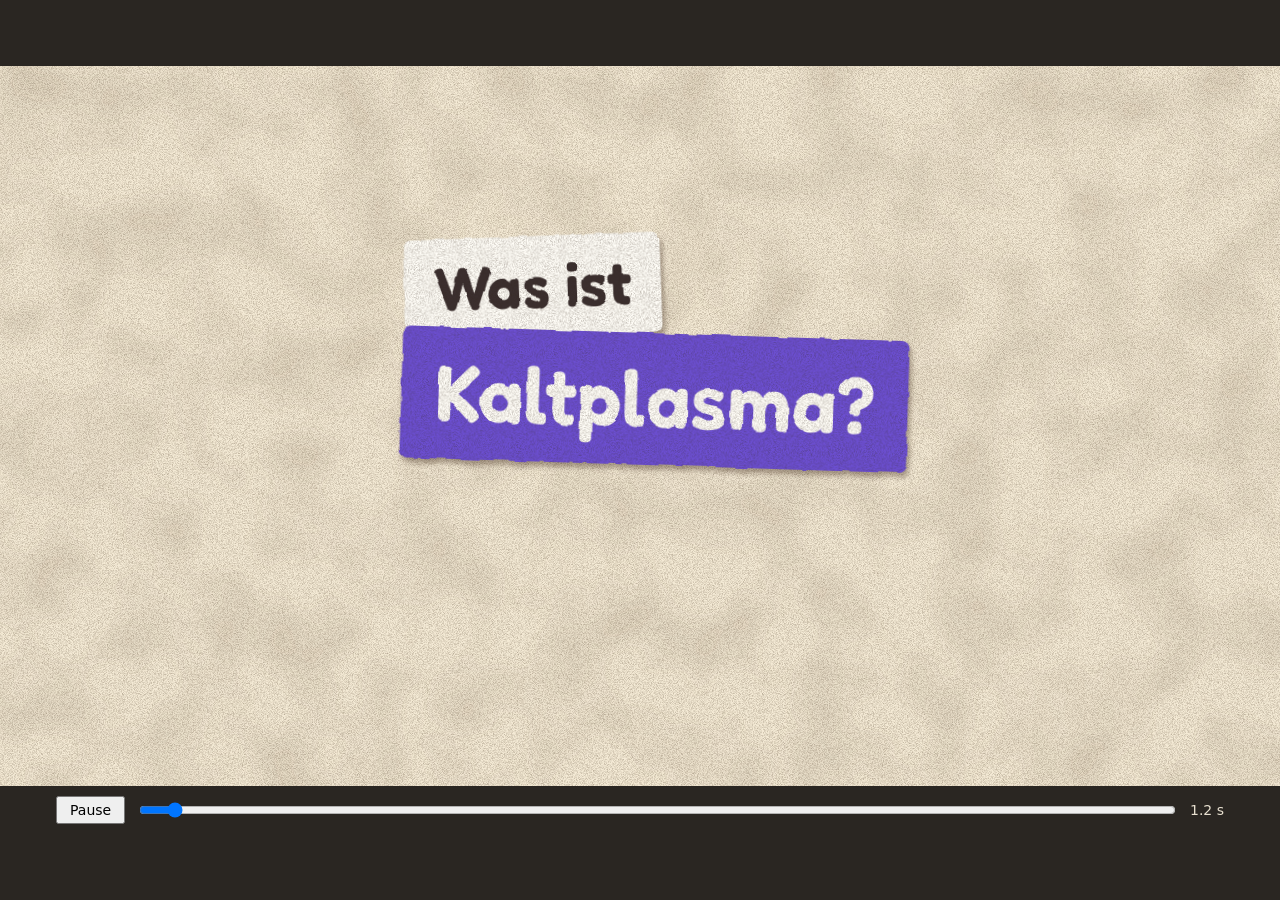
<file: animationen/aggregatzustaende/index.html>
<!doctype html>
<html lang="de">
<head>
<meta charset="utf-8">
<meta name="viewport" content="width=device-width, initial-scale=1">
<title>Aggregatzustände Plasma</title>
<style>
@font-face{font-family:Fredoka;src:url(fonts/fredoka-latin.woff2) format('woff2');font-weight:300 700;}
html,body{margin:0;background:#2a2622;min-height:100%}
body{display:flex;align-items:center;justify-content:center;flex-direction:column;min-height:100vh}
#stage{width:min(100vw,calc((100vh - 56px)*16/9));height:auto;aspect-ratio:16/9;display:block;background:#efe4cc}
body.render #stage{width:1920px;height:1080px}
body.render #ui{display:none}
#ui{color:#e8e0d0;font:14px system-ui,sans-serif;display:flex;gap:12px;align-items:center;padding:10px 16px;box-sizing:border-box;width:100%;max-width:1200px}
#ui input{flex:1}
#ui button{font:inherit;padding:4px 12px}
text{font-family:Fredoka,'DejaVu Sans',sans-serif;font-weight:600}
</style>
</head>
<body>
<svg id="stage" viewBox="0 0 1920 1080" xmlns="http://www.w3.org/2000/svg">
<defs>
  <!-- Papierstruktur für den Hintergrundbogen -->
  <filter id="bgtex" x="0" y="0" width="100%" height="100%" color-interpolation-filters="sRGB">
    <feTurbulence type="fractalNoise" baseFrequency="0.8" numOctaves="3" seed="11" result="g"/>
    <feColorMatrix in="g" type="matrix" values="0 0 0 0 0.25  0 0 0 0 0.18  0 0 0 0 0.1  0.6 0 0 0 -0.22" result="ga"/>
    <feComposite in="ga" in2="SourceGraphic" operator="in" result="gm"/>
    <feTurbulence type="fractalNoise" baseFrequency="0.01" numOctaves="2" seed="5" result="big"/>
    <feColorMatrix in="big" type="matrix" values="0 0 0 0 0.3  0 0 0 0 0.2  0 0 0 0 0.1  0.22 0 0 0 -0.08" result="bga"/>
    <feComposite in="bga" in2="SourceGraphic" operator="in" result="bgm"/>
    <feMerge><feMergeNode in="SourceGraphic"/><feMergeNode in="bgm"/><feMergeNode in="gm"/></feMerge>
  </filter>
  <!-- Ausgeschnittenes Papier: unruhige Kante, Körnung, Schlagschatten -->
  <filter id="paper" x="-30%" y="-30%" width="160%" height="160%" color-interpolation-filters="sRGB">
    <feTurbulence type="fractalNoise" baseFrequency="0.035" numOctaves="2" seed="2" result="n"/>
    <feDisplacementMap in="SourceGraphic" in2="n" scale="5" xChannelSelector="R" yChannelSelector="G" result="d"/>
    <feTurbulence type="fractalNoise" baseFrequency="0.9" numOctaves="2" seed="8" result="g"/>
    <feColorMatrix in="g" type="matrix" values="0 0 0 0 0.2  0 0 0 0 0.15  0 0 0 0 0.1  0.7 0 0 0 -0.27" result="ga"/>
    <feComposite in="ga" in2="d" operator="in" result="gm"/>
    <feMerge result="m"><feMergeNode in="d"/><feMergeNode in="gm"/></feMerge>
    <feDropShadow in="m" dx="4" dy="7" stdDeviation="4" flood-color="#3a2614" flood-opacity="0.38"/>
  </filter>
  <!-- Gleicher Look für bildbreite Teile (kleinerer Filterbereich) -->
  <filter id="paperW" x="-3%" y="-12%" width="106%" height="130%" color-interpolation-filters="sRGB">
    <feTurbulence type="fractalNoise" baseFrequency="0.03" numOctaves="2" seed="4" result="n"/>
    <feDisplacementMap in="SourceGraphic" in2="n" scale="7" xChannelSelector="R" yChannelSelector="G" result="d"/>
    <feTurbulence type="fractalNoise" baseFrequency="0.9" numOctaves="2" seed="9" result="g"/>
    <feColorMatrix in="g" type="matrix" values="0 0 0 0 0.2  0 0 0 0 0.15  0 0 0 0 0.1  0.7 0 0 0 -0.27" result="ga"/>
    <feComposite in="ga" in2="d" operator="in" result="gm"/>
    <feMerge result="m"><feMergeNode in="d"/><feMergeNode in="gm"/></feMerge>
    <feDropShadow in="m" dx="0" dy="-6" stdDeviation="5" flood-color="#3a2614" flood-opacity="0.3"/>
  </filter>
</defs>
<g id="root"></g>
</svg>
<div id="ui">
  <button id="play">Pause</button>
  <input id="scrub" type="range" min="0" step="0.01" value="0">
  <span id="tc">0.0 s</span>
</div>

<script>
// =====================================================================
//  ZEITPLAN – hier an die Sprachaufnahme anpassen (Sekunden)
// =====================================================================
const SCENES = {
  titel:      [0, 4],    // "Was ist jetzt Kaltplasma?"
  zustaende:  [4, 22],   // "Du kennst fest, flüssig und gasförmig. Plasma ist der vierte ... Ein Blitz ist zum Beispiel Plasma."
  kalt:       [22, 34],  // "Beim Kaltplasma sind nur die Elektronen energiegeladen, das Gas selbst bleibt kühl ..."
  pointe:     [34, 42],  // "Ich sag mal so: ein kleiner, elektrisch angeregter Gasstrahl, der nichts verbrennt."
};
const DURATION = 42;
const STOP_FPS = 12;   // Stop-Motion-Takt (Bilder pro Sekunde)

// ---------------------------------------------------------------------
const NS = 'http://www.w3.org/2000/svg';
const root = document.getElementById('root');
const C = {
  ink:'#3B2F2F', white:'#FFFDF7', cream:'#F4EAD5',
  plasma1:'#6C4FD1', plasma2:'#9B84EE', plasma3:'#D6CCFA',
  device:'#5B7A99', device2:'#3F5A75', yellow:'#F2C14E',
  teal:'#2F7F7B', red:'#D5524A', skin1:'#F3C9AE', skin2:'#E9AE90', skin3:'#F1D68E',
};

const clamp = (v,a=0,b=1)=>Math.max(a,Math.min(b,v));
const prog  = (t,a,b)=>clamp((t-a)/(b-a));
const lerp  = (a,b,p)=>a+(b-a)*p;
const easeOut   = p=>1-Math.pow(1-p,3);
const easeIn    = p=>p*p*p;
const easeInOut = p=>p<.5?4*p*p*p:1-Math.pow(-2*p+2,3)/2;
const backOut   = p=>{const c1=1.70158,c3=c1+1;return 1+c3*Math.pow(p-1,3)+c1*Math.pow(p-1,2);};
function hash(n){n=Math.sin(n*127.1+311.7)*43758.5453;return n-Math.floor(n);}

function el(tag,attrs={},parent){
  const e=document.createElementNS(NS,tag);
  for(const k in attrs) e.setAttribute(k,attrs[k]);
  if(parent) parent.appendChild(e);
  return e;
}
let JID=1, JT=0;
// Ein "Papierstück": bekommt Papierfilter und eigenes Stop-Motion-Zittern
function piece(parent,filter='paper'){
  const g=el('g',filter?{filter:`url(#${filter})`}:{},parent);
  g.dataset.jid=JID++;
  return g;
}
// Positionieren mit leichtem Zittern wie bei gelegtem Papier
function place(e,x,y,r=0,sx=1,sy=sx){
  const id=+e.dataset.jid||0, f=JT;
  const jx=(hash(id*13.1+f)-.5)*2.2, jy=(hash(id*7.3+f*3.7)-.5)*2.2, jr=(hash(id*3.9+f*11.3)-.5)*1.1;
  e.setAttribute('transform',`translate(${(x+jx).toFixed(2)},${(y+jy).toFixed(2)}) rotate(${(r+jr).toFixed(2)}) scale(${sx.toFixed(4)},${sy.toFixed(4)})`);
}
function show(e,v){e.setAttribute('display',v?'inline':'none');}
function pop(e,x,y,lt,t0,rot=0,dur=0.45){
  const p=prog(lt,t0,t0+dur); show(e,p>0);
  if(p>0) place(e,x,y,rot,Math.max(0.001,backOut(p)));
}
function slideIn(e,x,y,lt,t0,fromX,rot=0,dur=0.6){
  const p=prog(lt,t0,t0+dur); show(e,p>0);
  if(p>0) place(e,lerp(fromX,x,backOut(p)),y,rot);
}

// ---------- Bausteine ----------
function tag(parent,text,{size=40,fill=C.white,color=C.ink,pad=26,hole=false,filter='paper'}={}){
  const g=piece(parent,filter);
  const r=el('rect',{fill,rx:12},g);
  const tx=el('text',{'font-size':size,fill:color,'text-anchor':'middle',y:size*0.35},g);
  tx.textContent=text;
  const extra=hole?34:0;
  const w=tx.getComputedTextLength()+pad*2+extra, h=size*1.65;
  r.setAttribute('x',-w/2); r.setAttribute('y',-h/2); r.setAttribute('width',w); r.setAttribute('height',h);
  if(hole){ tx.setAttribute('x',extra/2); el('circle',{cx:-w/2+24,cy:0,r:8,fill:C.ink,opacity:.55},g); }
  g.w=w; g.h=h; return g;
}
function header(parent,num,label,color){
  const badge=piece(parent);
  el('circle',{r:58,fill:color},badge);
  const n=el('text',{y:23,'text-anchor':'middle','font-size':68,fill:C.white},badge); n.textContent=num;
  const ban=tag(parent,label,{size:56,pad:34});
  return {badge,ban};
}
function animHeader(h,lt){
  pop(h.badge,150,140,lt,0.5);
  slideIn(h.ban,240+h.ban.w/2,142,lt,0.8,-900,-1.5);
}
function star(parent,color,r=40){
  const g=piece(parent); let d='';
  for(let i=0;i<10;i++){const a=-Math.PI/2+i*Math.PI/5, rr=i%2?r*0.45:r; d+=(i?'L':'M')+(Math.cos(a)*rr).toFixed(1)+','+(Math.sin(a)*rr).toFixed(1);}
  el('path',{d:d+'Z',fill:color},g); return g;
}

// Kaltplasma-Handstück; Spitze liegt im Ursprung und zeigt nach +x
function makeDevice(parent){
  const g=el('g',{},parent); g.dataset.jid=JID++;
  const jet=[];
  [[C.plasma3,270,30],[C.plasma2,205,21],['#F4F0FF',130,11]].forEach(([col,L,h])=>{
    const j=piece(g);
    el('path',{d:`M0,${-h} Q${L*0.45},${-h*1.25} ${L},0 Q${L*0.45},${h*1.25} 0,${h} Z`,fill:col},j);
    jet.push(j);
  });
  const body=piece(g);
  el('path',{d:'M-560,40 C-640,60 -700,20 -760,70',stroke:'#2E3B47','stroke-width':16,fill:'none','stroke-linecap':'round'},body);
  el('rect',{x:-580,y:-46,width:520,height:92,rx:42,fill:C.device},body);
  el('rect',{x:-430,y:-46,width:90,height:92,fill:C.device2},body);
  el('path',{d:'M-62,-32 L0,-15 L0,15 L-62,32 Z',fill:C.device2},body);
  el('circle',{cx:-250,cy:-12,r:15,fill:C.yellow},body);
  el('rect',{x:-560,y:-34,width:110,height:14,rx:7,fill:'#fff',opacity:.35},body);
  return {g,jet};
}
function updDevice(d,x,y,ang,on,f,len=1){
  place(d.g,x,y,ang);
  d.jet.forEach((j,i)=>{
    if(on<0.03){show(j,false);return;}
    show(j,true);
    const sx=on*len*(0.82+0.32*hash(f*5.1+i*17)), sy=0.85+0.3*hash(f*9.7+i*3);
    j.setAttribute('transform',`scale(${sx.toFixed(3)},${sy.toFixed(3)})`);
  });
}

// Gesichter: 0 froh, 1 besorgt, 2 erschrocken, 3 k.o., 4 nachdenklich
function makeFace(parent,r){
  const f={r};
  f.eyes=[-1,1].map(s=>{
    const g=el('g',{transform:`translate(${s*r*0.36},${-r*0.12})`},parent);
    const w=el('ellipse',{rx:r*0.17,ry:r*0.21,fill:'#fff'},g);
    const p=el('circle',{r:r*0.09,fill:C.ink},g);
    const x=el('path',{d:`M${-r*.12},${-r*.12}L${r*.12},${r*.12}M${r*.12},${-r*.12}L${-r*.12},${r*.12}`,stroke:C.ink,'stroke-width':r*0.08,'stroke-linecap':'round'},g);
    return {w,p,x};
  });
  f.brows=[0,1].map(()=>el('path',{stroke:C.ink,'stroke-width':r*0.065,'stroke-linecap':'round',fill:'none'},parent));
  f.mouth=el('path',{stroke:C.ink,'stroke-width':r*0.075,'stroke-linecap':'round','stroke-linejoin':'round'},parent);
  f.sweat=el('path',{d:`M${r*0.78},${-r*0.62} q${r*0.13},${r*0.26} 0,${r*0.32} q${-r*0.13},${-r*0.06} 0,${-r*0.32}z`,fill:'#9FD3F0'},parent);
  setFace(f,0);
  return f;
}
function setFace(f,mood,look=0){
  const r=f.r, ko=mood===3;
  f.eyes.forEach(e=>{
    show(e.w,!ko); show(e.p,!ko); show(e.x,ko);
    const big=mood===2?1.3:1;
    e.w.setAttribute('rx',r*0.17*big); e.w.setAttribute('ry',r*0.21*big);
    e.p.setAttribute('cx',look*r*0.07); e.p.setAttribute('r',r*(mood===2?0.065:0.09));
  });
  f.brows.forEach((b,i)=>{
    const s=i?1:-1, x=s*r*0.36, y=-r*0.5, inner=x-s*r*0.14, outer=x+s*r*0.14;
    let d='M0,0';
    if(mood===0) d=`M${inner},${y+r*.03}Q${x},${y-r*.07} ${outer},${y+r*.03}`;
    else if(mood===1||mood===2) d=`M${inner},${y-r*.12}L${outer},${y+r*.01}`;
    else if(mood===4) d=i?`M${inner},${y-r*.04}Q${x},${y-r*.2} ${outer},${y-r*.1}`:`M${inner},${y}L${outer},${y}`;
    b.setAttribute('d',d); show(b,!ko);
  });
  let m, fill='none';
  if(mood===0) m=`M${-r*.26},${r*.24}Q0,${r*.52} ${r*.26},${r*.24}`;
  else if(mood===1) m=`M${-r*.24},${r*.4}q${r*.12},${-r*.11} ${r*.24},0 t${r*.24},0`;
  else if(mood===2){ m=`M${-r*.1},${r*.38}a${r*.1},${r*.14} 0 1,0 ${r*.2},0a${r*.1},${r*.14} 0 1,0 ${-r*.2},0`; fill=C.ink; }
  else if(mood===3) m=`M${-r*.24},${r*.38}q${r*.12},${r*.1} ${r*.24},0 t${r*.24},0`;
  else m=`M${-r*.18},${r*.38}L${r*.16},${r*.33}`;
  f.mouth.setAttribute('d',m); f.mouth.setAttribute('fill',fill);
  show(f.sweat,mood===1||mood===2);
}

// ---------- Szenen ----------
const scenes=[];
function makeScene(key,bg,builder){
  const [s,e]=SCENES[key];
  const g=el('g',{},root);
  el('rect',{x:-60,y:-60,width:2040,height:1200,fill:bg,filter:'url(#bgtex)'},g);
  const upd=builder(g);
  scenes.push({key,s,e,g,upd});
}

// Dreieckswelle 0..1 -> Teilchen prallen an den Wänden ab
const tri=u=>1-Math.abs(((u%2)+2)%2-1);
function bounce(t,i,vx,vy,x0,x1,y0,y1){
  return [lerp(x0,x1,tri(t*vx/(x1-x0)+hash(i*3.3))), lerp(y0,y1,tri(t*vy/(y1-y0)+hash(i*7.7)))];
}
// Teilchen mit kleinem Gesicht: sleep, happy, wild
function particle(parent,r,col,mood,sign){
  const p=el('g',{},parent);
  el('circle',{r,fill:col},p);
  el('ellipse',{cx:-r*.35,cy:-r*.4,rx:r*.28,ry:r*.13,fill:'#fff',opacity:.4},p);
  const sw={stroke:C.ink,'stroke-width':Math.max(2,r*.1),fill:'none','stroke-linecap':'round'};
  if(mood==='sleep'){
    [-1,1].forEach(s=>el('path',{d:`M${s*r*.32-r*.13},${-r*.05} q${r*.13},${r*.12} ${r*.26},0`,...sw},p));
    el('path',{d:`M${-r*.12},${r*.32} q${r*.12},${r*.1} ${r*.24},0`,...sw},p);
  } else if(mood==='happy'){
    [-1,1].forEach(s=>el('circle',{cx:s*r*.32,cy:-r*.06,r:r*.11,fill:C.ink},p));
    el('path',{d:`M${-r*.25},${r*.22} q${r*.25},${r*.28} ${r*.5},0`,...sw},p);
  } else if(mood==='wild'){
    [-1,1].forEach(s=>{el('circle',{cx:s*r*.33,cy:-r*.1,r:r*.2,fill:'#fff'},p); el('circle',{cx:s*r*.33+r*.05,cy:-r*.1,r:r*.1,fill:C.ink},p);});
    el('ellipse',{cx:0,cy:r*.38,rx:r*.14,ry:r*.17,fill:C.ink},p);
  }
  if(sign&&mood){const b=el('g',{transform:`translate(${r*.72},${-r*.72})`},p); el('circle',{r:r*.42,fill:'#fff'},b);
    const t=el('text',{y:r*.17,'text-anchor':'middle','font-size':r*.62,fill:C.plasma1},b); t.textContent=sign;}
  else if(sign){const t=el('text',{y:r*.38,'text-anchor':'middle','font-size':r*1.25,fill:C.ink},p); t.textContent=sign;}
  return p;
}
function iceIcon(g){const p=piece(g); el('rect',{x:-40,y:-40,width:80,height:80,rx:14,fill:'#BFE3F5'},p); el('rect',{x:-26,y:-28,width:22,height:10,rx:5,fill:'#fff',opacity:.8},p); return p;}
function dropIcon(g){const p=piece(g); el('path',{d:'M0,-48 C22,-18 36,2 36,20 A36,36 0 0 1 -36,20 C-36,2 -22,-18 0,-48 Z',fill:'#4F9BD6'},p); el('ellipse',{cx:-14,cy:12,rx:8,ry:14,fill:'#fff',opacity:.6},p); return p;}
function cloudIcon(g,col='#DCE8F2',s=1){const p=piece(g); [[-34,8,30],[0,-10,40],[38,6,30],[0,18,30]].forEach(([x,y,r])=>el('circle',{cx:x*s,cy:y*s,r:r*s,fill:col},p)); return p;}
function boltIcon(g,s=1){const p=piece(g); el('path',{d:`M${12*s},${-50*s} L${-24*s},${6*s} L${0},${6*s} L${-12*s},${50*s} L${26*s},${-8*s} L${2*s},${-8*s} Z`,fill:C.yellow,stroke:'#C99A1E','stroke-width':3},p); return p;}

// Glühen für die Plasma-Box
(function(){const defs=document.querySelector('defs');
  const rg=el('radialGradient',{id:'glow'},defs);
  el('stop',{offset:'0%','stop-color':'#C9B8FF','stop-opacity':'0.9'},rg);
  el('stop',{offset:'100%','stop-color':'#C9B8FF','stop-opacity':'0'},rg);})();

// ===== Szene 0: Titel =====
function sceneTitel(g){
  const b1=tag(g,'Was ist',{size:92,pad:44});
  const b2=tag(g,'Kaltplasma?',{size:120,pad:50,fill:C.plasma1,color:C.white});
  const icons=[iceIcon(g),dropIcon(g),cloudIcon(g),boltIcon(g)];
  const arrows=[0,1,2].map(()=>{const p=piece(g); el('path',{d:'M-22,-10 L8,-10 L8,-24 L30,0 L8,24 L8,10 L-22,10 Z',fill:'#C9B79A'},p); return p;});
  return (lt,f)=>{
    slideIn(b1,800,330,lt,0.2,-900,-2);
    slideIn(b2,1010,500,lt,0.55,2700,2);
    icons.forEach((ic,i)=>pop(ic,560+i*270,800+(i%2?-10:10),lt,1.4+i*0.4,(i-1.5)*6));
    arrows.forEach((a,i)=>pop(a,695+i*270,800,lt,1.6+i*0.4,0));
  };
}

// ===== Szene 1: Aggregatzustände + Plasma =====
function sceneZustaende(g){
  const X=[300,740,1180,1620], CY=560, IX=148, IY=168;
  const hd=tag(g,'Aggregatzustände',{size:56,pad:34});
  const cols=['#5FA8D3','#3E86C6','#8BB8DB',C.plasma1];
  const names=['fest','flüssig','gasförmig','Plasma'];
  const glow=el('circle',{r:300,fill:'url(#glow)'},g);
  const boxes=X.map((x,i)=>{
    const box=piece(g);
    el('rect',{x:-180,y:-200,width:360,height:400,rx:24,fill:'#FFFDF7'},box);
    el('rect',{x:-180,y:-200,width:360,height:400,rx:24,fill:'none',stroke:cols[i],'stroke-width':10},box);
    return box;});
  const labels=names.map((n,i)=>tag(g,n,{size:48,fill:cols[i],color:'#fff'}));
  const four=piece(g); el('circle',{r:44,fill:C.yellow},four); const ft=el('text',{y:17,'text-anchor':'middle','font-size':50,fill:C.ink},four); ft.textContent='4.';
  // Teilchen
  const pf=piece(g), pl=piece(g), pg=piece(g), pp=piece(g);
  const fest=[]; for(let r=0;r<4;r++)for(let c=0;c<4;c++) fest.push({e:particle(pf,27,'#8CC4E6','sleep'),x:-99+c*66,y:-40+r*66});
  const water=el('path',{fill:'#CFE6F7'},pl);
  const fl=[]; for(let i=0;i<13;i++) fl.push(particle(pl,26,'#4F9BD6','happy'));
  const gas=[]; for(let i=0;i<8;i++) gas.push(particle(pg,25,'#A9D0EC','wild'));
  const ions=[]; for(let i=0;i<6;i++) ions.push(particle(pp,28,'#9B84EE','wild','+'));
  const elec=[]; for(let i=0;i<9;i++) elec.push(particle(pp,12,C.yellow,null,'−'));
  // Energiepfeil
  const arrow=piece(g);
  el('path',{d:'M0,-34 L1560,-34 L1560,-62 L1660,0 L1560,62 L1560,34 L0,34 Z',fill:'url(#energy)'},arrow);
  const defs=document.querySelector('defs'); const lg=el('linearGradient',{id:'energy'},defs);
  [['0%','#8CC4E6'],['55%','#F2A65A'],['80%','#E0574F'],['100%',C.plasma1]].forEach(([o,c])=>el('stop',{offset:o,'stop-color':c},lg));
  const en=tag(g,'immer mehr Energie',{size:40});
  const tCh=tag(g,'elektrisch geladene Teilchen',{size:38,fill:C.yellow});
  const cloud=cloudIcon(g,'#9AA9B8',1.5), bolt=boltIcon(g,2.1);
  const tBlitz=tag(g,'z. B. Blitz',{size:42});
  const flash=el('rect',{x:-60,y:-60,width:2040,height:1200,fill:'#fff'},g);
  return (lt,f)=>{
    slideIn(hd,120+hd.w/2,140,lt,0.3,-900,-1.5);
    const show4=lt>=5.4;
    boxes.forEach((b,i)=>pop(b,X[i],CY,lt,[0.8,2.0,3.2,5.4][i],(i%2?1:-1)*1.2));
    labels.forEach((l,i)=>pop(l,X[i],300,lt,[1.0,2.2,3.4,5.6][i],(i%2?-2:2)));
    pop(four,X[3]-170,CY-190,lt,6.4,-12);
    // Pfeil wächst mit
    const ap=easeOut(prog(lt,1.0,6.0)); show(arrow,ap>0.01); if(ap>0.01) place(arrow,90,850,0,ap,1);
    pop(en,520,850,lt,2.4,-1);
    // fest: zittern auf der Stelle
    const vf=prog(lt,0.9,1.3); show(pf,vf>0); if(vf>0){place(pf,X[0],CY,-1.2,backOut(vf));
      fest.forEach((o,i)=>o.e.setAttribute('transform',`translate(${(o.x+Math.sin(lt*22+i*1.7)*2.5).toFixed(1)},${(o.y+Math.cos(lt*19+i)*2.5).toFixed(1)})`));}
    // flüssig: lose, gleitet am Boden
    const vl=prog(lt,2.1,2.5); show(pl,vl>0); if(vl>0){place(pl,X[1],CY,1.2,backOut(vl));
      let d='M-170,-10'; for(let x=-170;x<170;x+=34) d+=` q17,${Math.sin(lt*3+x)*8} 34,0`;
      water.setAttribute('d',d+' L170,190 L-170,190 Z');
      fl.forEach((e,i)=>{const bx=-120+(i%5)*60, by=40+Math.floor(i/5)*55;
        e.setAttribute('transform',`translate(${(bx+Math.sin(lt*1.4+i*2.1)*26).toFixed(1)},${(by+Math.cos(lt*1.1+i*1.3)*12).toFixed(1)})`);});}
    // gasförmig: fliegt schnell herum
    const vg=prog(lt,3.3,3.7); show(pg,vg>0); if(vg>0){place(pg,X[2],CY,-1.2,backOut(vg));
      gas.forEach((e,i)=>{const [x,y]=bounce(lt,i,260+hash(i)*120,220+hash(i+9)*140,-IX+6,IX-6,-IY+6,IY-6); e.setAttribute('transform',`translate(${x.toFixed(1)},${y.toFixed(1)})`);});}
    // Plasma: Gas, das sich in Ionen und Elektronen aufteilt
    const vp=prog(lt,5.5,5.9); show(pp,vp>0); show(glow,vp>0);
    if(vp>0){place(pp,X[3],CY,1.2,backOut(vp));
      glow.setAttribute('transform',`translate(${X[3]},${CY})`); glow.setAttribute('opacity',(0.55+0.35*hash(f*3.1)).toFixed(2));
      const split=easeInOut(prog(lt,7.6,8.6));
      ions.forEach((e,i)=>{const [x,y]=bounce(lt,i,300+hash(i)*100,260+hash(i+5)*120,-IX+6,IX-6,-IY+6,IY-6); e.setAttribute('transform',`translate(${x.toFixed(1)},${y.toFixed(1)})`); e.ix=x; e.iy=y;});
      elec.forEach((e,i)=>{const host=ions[i%6]; const [x,y]=bounce(lt,i+20,900+hash(i)*300,800+hash(i+2)*300,-IX+10,IX-10,-IY+10,IY-10);
        const ax=host.ix+22, ay=host.iy-22;
        e.setAttribute('transform',`translate(${lerp(ax,x,split).toFixed(1)},${lerp(ay,y,split).toFixed(1)})`);
        show(e,split>0||i<6);});
    }
    pop(tCh,X[3]-40,975,lt,8.4,-2);
    // Blitz
    pop(cloud,1800,120,lt,11.6,0,0.4);
    pop(tBlitz,1500,120,lt,12.2,-3);
    const bOn=lt>12.3&&lt<14.2&&hash(f*1.7)>0.25; show(bolt,bOn); if(bOn) place(bolt,1782,250,10,1);
    const fl2=lt>12.3&&lt<12.7; show(flash,fl2); if(fl2) flash.setAttribute('opacity',(0.35+0.3*hash(f)).toFixed(2));
  };
}

// ===== Szene 2: Kaltplasma – nur die Elektronen sind heiß =====
function sceneKalt(g){
  const BX=790, BY=600, HW=540, HH=290;
  const hd=tag(g,'Kaltplasma',{size:60,pad:36,fill:C.plasma1,color:'#fff'});
  const box=piece(g);
  el('rect',{x:-HW-20,y:-HH-20,width:2*HW+40,height:2*HH+40,rx:30,fill:'#FFFDF7'},box);
  el('rect',{x:-HW-20,y:-HH-20,width:2*HW+40,height:2*HH+40,rx:30,fill:'none',stroke:C.plasma2,'stroke-width':12},box);
  const parts=piece(g);
  const gas=[]; for(let i=0;i<11;i++) gas.push(particle(parts,38,'#A9D0EC',i%3?'happy':'sleep'));
  const trails=[], elec=[];
  for(let i=0;i<15;i++){ trails.push(el('line',{stroke:'#F6D77A','stroke-width':8,'stroke-linecap':'round',opacity:.7},parts)); }
  for(let i=0;i<15;i++) elec.push(particle(parts,13,C.yellow,null,'−'));
  function thermo(){const p=piece(g);
    el('rect',{x:-30,y:-260,width:60,height:470,rx:30,fill:'#FFFDF7',stroke:'#B9A98F','stroke-width':6},p);
    el('circle',{cy:240,r:56,fill:'#FFFDF7',stroke:'#B9A98F','stroke-width':6},p);
    const lvl=el('rect',{x:-16,width:32,rx:16},p); const bulb=el('circle',{cy:240,r:42},p);
    for(let k=0;k<6;k++) el('line',{x1:30,x2:52,y1:-200+k*70,y2:-200+k*70,stroke:'#B9A98F','stroke-width':5},p);
    return {p,lvl,bulb};}
  const tE=thermo(), tG=thermo();
  const lE=tag(g,'Elektronen',{size:38,fill:C.yellow}), lG=tag(g,'Gas',{size:38,fill:'#A9D0EC'});
  const sE=tag(g,'energiegeladen',{size:36}), sG=tag(g,'ca. körperwarm',{size:36});
  const flame=piece(g); el('path',{d:'M0,-44 C24,-16 30,6 0,34 C-30,6 -24,-16 0,-44Z',fill:'#F08A3C'},flame); el('path',{d:'M0,-18 C10,-4 12,8 0,20 C-12,8 -10,-4 0,-18Z',fill:C.yellow},flame);
  const snow=piece(g); for(let k=0;k<3;k++) el('rect',{x:-5,y:-34,width:10,height:68,rx:5,fill:'#6FB0E8',transform:`rotate(${k*60})`},snow);
  const setT=(t,lv,col)=>{const top=200-lv*440; t.lvl.setAttribute('y',top); t.lvl.setAttribute('height',260-top); t.lvl.setAttribute('fill',col); t.bulb.setAttribute('fill',col);};
  return (lt,f)=>{
    slideIn(hd,120+hd.w/2,140,lt,0.3,-900,-1.5);
    pop(box,BX,BY,lt,0.6,-0.8,0.5);
    const vp=prog(lt,0.8,1.2); show(parts,vp>0);
    if(vp>0){ place(parts,BX,BY,-0.8,backOut(vp));
      gas.forEach((e,i)=>{const [x,y]=bounce(lt,i,40+hash(i)*30,34+hash(i+4)*30,-HW+40,HW-40,-HH+40,HH-40); e.setAttribute('transform',`translate(${x.toFixed(1)},${y.toFixed(1)}) rotate(${(Math.sin(lt+i)*8).toFixed(1)})`);});
      const eo=prog(lt,2.0,2.4);
      elec.forEach((e,i)=>{const sp=[1100+hash(i)*500,950+hash(i+3)*450];
        const [x,y]=bounce(lt,i+40,sp[0],sp[1],-HW+14,HW-14,-HH+14,HH-14);
        const [px,py]=bounce(lt-0.035,i+40,sp[0],sp[1],-HW+14,HW-14,-HH+14,HH-14);
        show(e,eo>0); show(trails[i],eo>0);
        e.setAttribute('transform',`translate(${x.toFixed(1)},${y.toFixed(1)}) scale(${eo.toFixed(2)})`);
        trails[i].setAttribute('x1',px.toFixed(1)); trails[i].setAttribute('y1',py.toFixed(1)); trails[i].setAttribute('x2',x.toFixed(1)); trails[i].setAttribute('y2',y.toFixed(1));});
    }
    pop(tE.p,1520,560,lt,2.6,0,0.4); pop(tG.p,1760,560,lt,2.8,0,0.4);
    setT(tE,lerp(0.08,0.95,easeOut(prog(lt,3.2,5.0))),'#E0574F');
    setT(tG,lerp(0.08,0.38,easeOut(prog(lt,6.8,8.2))),'#6FB0E8');
    pop(lE,1520,940,lt,2.9,-2); pop(lG,1760,940,lt,3.1,2);
    pop(sE,1520,250,lt,4.6,-2); pop(sG,1760,330,lt,8.3,2);
    const fo=lt>4.8; show(flame,fo); if(fo) place(flame,1610,370,0,0.9+0.2*hash(f));
    pop(snow,1840,560,lt,8.6,lt*20,0.4);
  };
}

// ===== Szene 3: Pointe – Gasstrahl, der nichts verbrennt =====
function scenePointe(g){
  const dev=makeDevice(g);
  const foot=piece(g);
  el('path',{d:'M-78,-110 C-120,-50 -112,70 -84,150 C-62,215 60,215 80,150 C104,70 118,-50 86,-112 C62,-160 -50,-160 -78,-110 Z',fill:C.skin1},foot);
  [[-50,-168,34],[6,-186,24],[48,-178,20],[82,-160,17],[106,-134,14]].forEach(([x,y,r])=>el('circle',{cx:x,cy:y,r,fill:C.skin1},foot));
  [[-50,-176,13],[6,-192,9],[48,-184,8]].forEach(([x,y,r])=>el('ellipse',{cx:x,cy:y,rx:r,ry:r*0.75,fill:'#FBE3D3'},foot));
  el('ellipse',{cx:-62,cy:30,rx:14,ry:9,fill:'#F2A7A0',opacity:.7},foot); el('ellipse',{cx:62,cy:30,rx:14,ry:9,fill:'#F2A7A0',opacity:.7},foot);
  const face=makeFace(el('g',{transform:'translate(0,0)'},foot),62);
  const sparks=[0,1,2].map(i=>star(g,i%2?C.yellow:'#fff',i%2?30:22));
  const t1=tag(g,'verbrennt nichts',{size:46,fill:C.yellow});
  const ban=tag(g,'ein kleiner, elektrisch angeregter Gasstrahl',{size:54,pad:40});
  return (lt,f)=>{
    const dp=easeOut(prog(lt,0.2,1.2));
    const on=prog(lt,2.6,3.0);
    updDevice(dev,lerp(-300,820,dp),540,0,on,f,1.8);
    let mood=0;
    if(lt>1.0&&lt<3.4) mood=lt<2.6?1:2;
    else if(lt>=3.4) mood=0;
    setFace(face,mood,mood?-1:0);
    const shake=(mood===1||mood===2)?(hash(f*5)-.5)*6:0;
    const relax=lt>3.4?Math.sin((lt-3.4)*3)*2:0;
    pop(foot,1370+shake,560,lt,0.3,-4+relax,0.5);
    sparks.forEach((s,i)=>{const p=prog(lt,3.6+i*0.25,4.4+i*0.25); show(s,p>0&&p<1);
      if(p>0&&p<1) place(s,1250+i*60,420-i*40-p*60,p*90,backOut(clamp(p*2.5))*(1-p*0.4));});
    pop(t1,1370,850,lt,4.2,-2);
    pop(ban,960,150,lt,5.4,-1);
  };
}

// ---------- Aufbau & Wiedergabe ----------
function renderAt(t){
  const f=Math.floor(t*STOP_FPS+1e-6); t=f/STOP_FPS;
  JT=Math.floor(t*4);
  scenes.forEach((sc,i)=>{
    const last=i===scenes.length-1;
    const vis=t>=sc.s&&(last||t<sc.e+0.8);
    show(sc.g,vis); if(!vis) return;
    const lt=t-sc.s;
    if(i>0){const p=prog(lt,0,0.7); sc.g.setAttribute('transform',`translate(0,${lerp(1200,0,backOut(p)).toFixed(1)}) rotate(${lerp(4,0,p).toFixed(2)} 960 540)`);}
    sc.upd(lt,f);
  });
}

async function init(){
  await document.fonts.load('600 40px Fredoka');
  await document.fonts.ready;
  makeScene('titel','#F4EAD5',sceneTitel);
  makeScene('zustaende','#E6EEF4',sceneZustaende);
  makeScene('kalt','#EEE8F6',sceneKalt);
  makeScene('pointe','#F4EAD5',scenePointe);
  window.renderAt=renderAt; window.DURATION=DURATION; window.STOP_FPS=STOP_FPS;
  const isRender=new URLSearchParams(location.search).has('render');
  if(isRender){document.body.classList.add('render'); renderAt(0); window.READY=true; return;}
  const scrub=document.getElementById('scrub'), tc=document.getElementById('tc'), btn=document.getElementById('play');
  scrub.max=DURATION; let playing=true, t0=performance.now(), cur=0;
  btn.onclick=()=>{playing=!playing; btn.textContent=playing?'Pause':'Play'; t0=performance.now()-cur*1000;};
  scrub.oninput=()=>{cur=+scrub.value; t0=performance.now()-cur*1000; renderAt(cur); tc.textContent=cur.toFixed(1)+' s';};
  (function loop(){ if(playing){cur=((performance.now()-t0)/1000)%DURATION; scrub.value=cur; tc.textContent=cur.toFixed(1)+' s'; renderAt(cur);} requestAnimationFrame(loop); })();
  window.READY=true;
}
init();
</script>
</body>
</html>
</file>
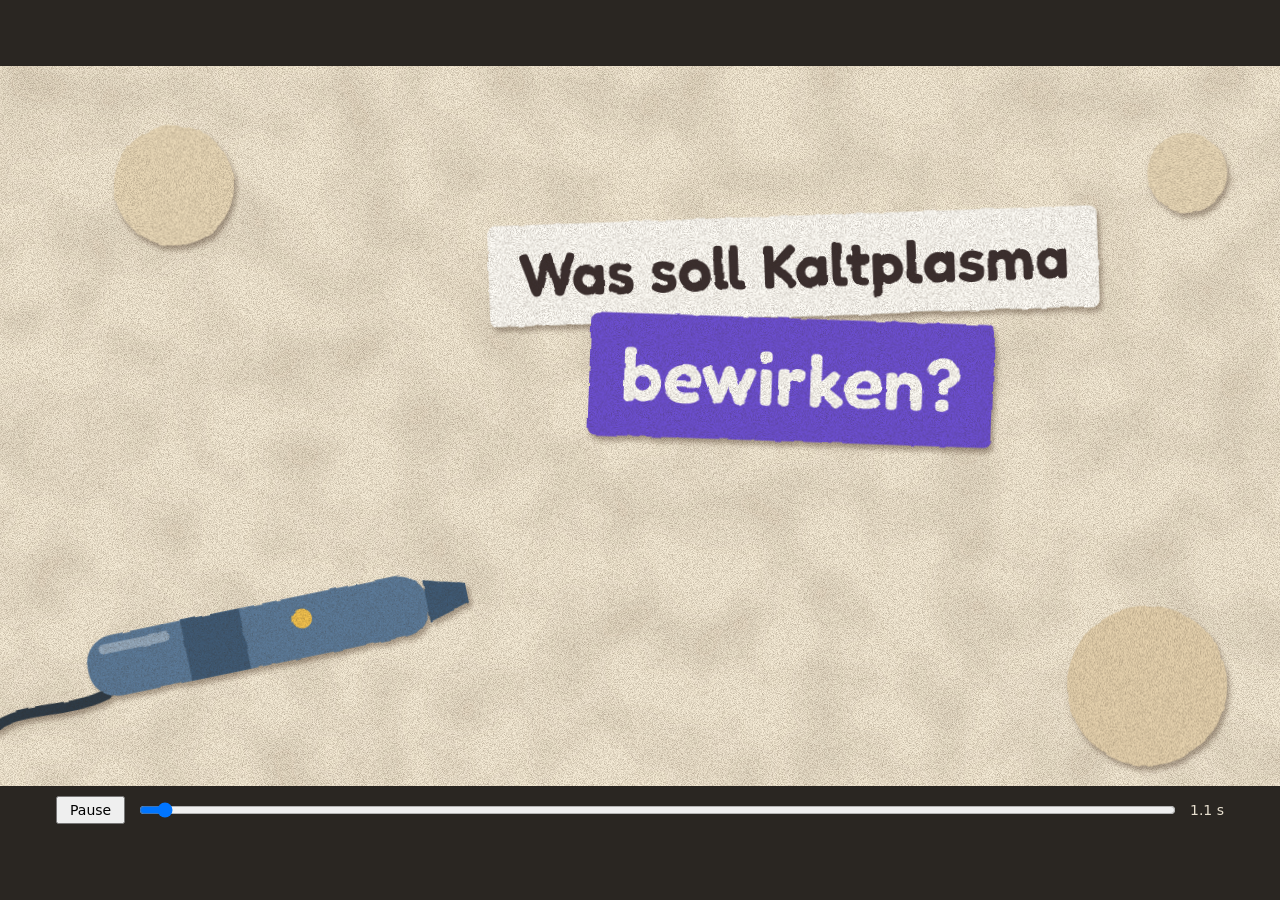
<file: animationen/kaltplasma-wirkung/index.html>
<!doctype html>
<html lang="de">
<head>
<meta charset="utf-8">
<meta name="viewport" content="width=device-width, initial-scale=1">
<title>Kaltplasma Wirkung</title>
<style>
@font-face{font-family:Fredoka;src:url(fonts/fredoka-latin.woff2) format('woff2');font-weight:300 700;}
html,body{margin:0;background:#2a2622;min-height:100%}
body{display:flex;align-items:center;justify-content:center;flex-direction:column;min-height:100vh}
#stage{width:min(100vw,calc((100vh - 56px)*16/9));height:auto;aspect-ratio:16/9;display:block;background:#efe4cc}
body.render #stage{width:1920px;height:1080px}
body.render #ui{display:none}
#ui{color:#e8e0d0;font:14px system-ui,sans-serif;display:flex;gap:12px;align-items:center;padding:10px 16px;box-sizing:border-box;width:100%;max-width:1200px}
#ui input{flex:1}
#ui button{font:inherit;padding:4px 12px}
text{font-family:Fredoka,'DejaVu Sans',sans-serif;font-weight:600}
</style>
</head>
<body>
<svg id="stage" viewBox="0 0 1920 1080" xmlns="http://www.w3.org/2000/svg">
<defs>
  <!-- Papierstruktur für den Hintergrundbogen -->
  <filter id="bgtex" x="0" y="0" width="100%" height="100%" color-interpolation-filters="sRGB">
    <feTurbulence type="fractalNoise" baseFrequency="0.8" numOctaves="3" seed="11" result="g"/>
    <feColorMatrix in="g" type="matrix" values="0 0 0 0 0.25  0 0 0 0 0.18  0 0 0 0 0.1  0.6 0 0 0 -0.22" result="ga"/>
    <feComposite in="ga" in2="SourceGraphic" operator="in" result="gm"/>
    <feTurbulence type="fractalNoise" baseFrequency="0.01" numOctaves="2" seed="5" result="big"/>
    <feColorMatrix in="big" type="matrix" values="0 0 0 0 0.3  0 0 0 0 0.2  0 0 0 0 0.1  0.22 0 0 0 -0.08" result="bga"/>
    <feComposite in="bga" in2="SourceGraphic" operator="in" result="bgm"/>
    <feMerge><feMergeNode in="SourceGraphic"/><feMergeNode in="bgm"/><feMergeNode in="gm"/></feMerge>
  </filter>
  <!-- Ausgeschnittenes Papier: unruhige Kante, Körnung, Schlagschatten -->
  <filter id="paper" x="-30%" y="-30%" width="160%" height="160%" color-interpolation-filters="sRGB">
    <feTurbulence type="fractalNoise" baseFrequency="0.035" numOctaves="2" seed="2" result="n"/>
    <feDisplacementMap in="SourceGraphic" in2="n" scale="5" xChannelSelector="R" yChannelSelector="G" result="d"/>
    <feTurbulence type="fractalNoise" baseFrequency="0.9" numOctaves="2" seed="8" result="g"/>
    <feColorMatrix in="g" type="matrix" values="0 0 0 0 0.2  0 0 0 0 0.15  0 0 0 0 0.1  0.7 0 0 0 -0.27" result="ga"/>
    <feComposite in="ga" in2="d" operator="in" result="gm"/>
    <feMerge result="m"><feMergeNode in="d"/><feMergeNode in="gm"/></feMerge>
    <feDropShadow in="m" dx="4" dy="7" stdDeviation="4" flood-color="#3a2614" flood-opacity="0.38"/>
  </filter>
  <!-- Gleicher Look für bildbreite Teile (kleinerer Filterbereich) -->
  <filter id="paperW" x="-3%" y="-12%" width="106%" height="130%" color-interpolation-filters="sRGB">
    <feTurbulence type="fractalNoise" baseFrequency="0.03" numOctaves="2" seed="4" result="n"/>
    <feDisplacementMap in="SourceGraphic" in2="n" scale="7" xChannelSelector="R" yChannelSelector="G" result="d"/>
    <feTurbulence type="fractalNoise" baseFrequency="0.9" numOctaves="2" seed="9" result="g"/>
    <feColorMatrix in="g" type="matrix" values="0 0 0 0 0.2  0 0 0 0 0.15  0 0 0 0 0.1  0.7 0 0 0 -0.27" result="ga"/>
    <feComposite in="ga" in2="d" operator="in" result="gm"/>
    <feMerge result="m"><feMergeNode in="d"/><feMergeNode in="gm"/></feMerge>
    <feDropShadow in="m" dx="0" dy="-6" stdDeviation="5" flood-color="#3a2614" flood-opacity="0.3"/>
  </filter>
</defs>
<g id="root"></g>
</svg>
<div id="ui">
  <button id="play">Pause</button>
  <input id="scrub" type="range" min="0" step="0.01" value="0">
  <span id="tc">0.0 s</span>
</div>

<script>
// =====================================================================
//  ZEITPLAN – hier an die Sprachaufnahme anpassen (Sekunden)
// =====================================================================
const SCENES = {
  titel:        [0, 6],    // "Dem Kaltplasma werden drei Wirkungen zugeschrieben."
  keime:        [6, 20],   // "Erstens: Es wirkt gegen Keime ..."
  durchblutung: [20, 34],  // "Zweitens: Es soll die Durchblutung anregen ..."
  wunde:        [34, 48],  // "Drittens: Es soll die Zellen dazu anregen ..."
  pointe:       [48, 60],  // "Aber jetzt kommt das Wichtige ... Hinweis, noch kein Beweis."
};
const DURATION = 60;
const STOP_FPS = 12;   // Stop-Motion-Takt (Bilder pro Sekunde)

// ---------------------------------------------------------------------
const NS = 'http://www.w3.org/2000/svg';
const root = document.getElementById('root');
const C = {
  ink:'#3B2F2F', white:'#FFFDF7', cream:'#F4EAD5',
  plasma1:'#6C4FD1', plasma2:'#9B84EE', plasma3:'#D6CCFA',
  device:'#5B7A99', device2:'#3F5A75', yellow:'#F2C14E',
  teal:'#2F7F7B', red:'#D5524A', skin1:'#F3C9AE', skin2:'#E9AE90', skin3:'#F1D68E',
};

const clamp = (v,a=0,b=1)=>Math.max(a,Math.min(b,v));
const prog  = (t,a,b)=>clamp((t-a)/(b-a));
const lerp  = (a,b,p)=>a+(b-a)*p;
const easeOut   = p=>1-Math.pow(1-p,3);
const easeIn    = p=>p*p*p;
const easeInOut = p=>p<.5?4*p*p*p:1-Math.pow(-2*p+2,3)/2;
const backOut   = p=>{const c1=1.70158,c3=c1+1;return 1+c3*Math.pow(p-1,3)+c1*Math.pow(p-1,2);};
function hash(n){n=Math.sin(n*127.1+311.7)*43758.5453;return n-Math.floor(n);}

function el(tag,attrs={},parent){
  const e=document.createElementNS(NS,tag);
  for(const k in attrs) e.setAttribute(k,attrs[k]);
  if(parent) parent.appendChild(e);
  return e;
}
let JID=1, JT=0;
// Ein "Papierstück": bekommt Papierfilter und eigenes Stop-Motion-Zittern
function piece(parent,filter='paper'){
  const g=el('g',filter?{filter:`url(#${filter})`}:{},parent);
  g.dataset.jid=JID++;
  return g;
}
// Positionieren mit leichtem Zittern wie bei gelegtem Papier
function place(e,x,y,r=0,sx=1,sy=sx){
  const id=+e.dataset.jid||0, f=JT;
  const jx=(hash(id*13.1+f)-.5)*2.2, jy=(hash(id*7.3+f*3.7)-.5)*2.2, jr=(hash(id*3.9+f*11.3)-.5)*1.1;
  e.setAttribute('transform',`translate(${(x+jx).toFixed(2)},${(y+jy).toFixed(2)}) rotate(${(r+jr).toFixed(2)}) scale(${sx.toFixed(4)},${sy.toFixed(4)})`);
}
function show(e,v){e.setAttribute('display',v?'inline':'none');}
function pop(e,x,y,lt,t0,rot=0,dur=0.45){
  const p=prog(lt,t0,t0+dur); show(e,p>0);
  if(p>0) place(e,x,y,rot,Math.max(0.001,backOut(p)));
}
function slideIn(e,x,y,lt,t0,fromX,rot=0,dur=0.6){
  const p=prog(lt,t0,t0+dur); show(e,p>0);
  if(p>0) place(e,lerp(fromX,x,backOut(p)),y,rot);
}

// ---------- Bausteine ----------
function tag(parent,text,{size=40,fill=C.white,color=C.ink,pad=26,hole=false,filter='paper'}={}){
  const g=piece(parent,filter);
  const r=el('rect',{fill,rx:12},g);
  const tx=el('text',{'font-size':size,fill:color,'text-anchor':'middle',y:size*0.35},g);
  tx.textContent=text;
  const extra=hole?34:0;
  const w=tx.getComputedTextLength()+pad*2+extra, h=size*1.65;
  r.setAttribute('x',-w/2); r.setAttribute('y',-h/2); r.setAttribute('width',w); r.setAttribute('height',h);
  if(hole){ tx.setAttribute('x',extra/2); el('circle',{cx:-w/2+24,cy:0,r:8,fill:C.ink,opacity:.55},g); }
  g.w=w; g.h=h; return g;
}
function header(parent,num,label,color){
  const badge=piece(parent);
  el('circle',{r:58,fill:color},badge);
  const n=el('text',{y:23,'text-anchor':'middle','font-size':68,fill:C.white},badge); n.textContent=num;
  const ban=tag(parent,label,{size:56,pad:34});
  return {badge,ban};
}
function animHeader(h,lt){
  pop(h.badge,150,140,lt,0.5);
  slideIn(h.ban,240+h.ban.w/2,142,lt,0.8,-900,-1.5);
}
function star(parent,color,r=40){
  const g=piece(parent); let d='';
  for(let i=0;i<10;i++){const a=-Math.PI/2+i*Math.PI/5, rr=i%2?r*0.45:r; d+=(i?'L':'M')+(Math.cos(a)*rr).toFixed(1)+','+(Math.sin(a)*rr).toFixed(1);}
  el('path',{d:d+'Z',fill:color},g); return g;
}

// Kaltplasma-Handstück; Spitze liegt im Ursprung und zeigt nach +x
function makeDevice(parent){
  const g=el('g',{},parent); g.dataset.jid=JID++;
  const jet=[];
  [[C.plasma3,270,30],[C.plasma2,205,21],['#F4F0FF',130,11]].forEach(([col,L,h])=>{
    const j=piece(g);
    el('path',{d:`M0,${-h} Q${L*0.45},${-h*1.25} ${L},0 Q${L*0.45},${h*1.25} 0,${h} Z`,fill:col},j);
    jet.push(j);
  });
  const body=piece(g);
  el('path',{d:'M-560,40 C-640,60 -700,20 -760,70',stroke:'#2E3B47','stroke-width':16,fill:'none','stroke-linecap':'round'},body);
  el('rect',{x:-580,y:-46,width:520,height:92,rx:42,fill:C.device},body);
  el('rect',{x:-430,y:-46,width:90,height:92,fill:C.device2},body);
  el('path',{d:'M-62,-32 L0,-15 L0,15 L-62,32 Z',fill:C.device2},body);
  el('circle',{cx:-250,cy:-12,r:15,fill:C.yellow},body);
  el('rect',{x:-560,y:-34,width:110,height:14,rx:7,fill:'#fff',opacity:.35},body);
  return {g,jet};
}
function updDevice(d,x,y,ang,on,f,len=1){
  place(d.g,x,y,ang);
  d.jet.forEach((j,i)=>{
    if(on<0.03){show(j,false);return;}
    show(j,true);
    const sx=on*len*(0.82+0.32*hash(f*5.1+i*17)), sy=0.85+0.3*hash(f*9.7+i*3);
    j.setAttribute('transform',`scale(${sx.toFixed(3)},${sy.toFixed(3)})`);
  });
}

// Gesichter: 0 froh, 1 besorgt, 2 erschrocken, 3 k.o., 4 nachdenklich
function makeFace(parent,r){
  const f={r};
  f.eyes=[-1,1].map(s=>{
    const g=el('g',{transform:`translate(${s*r*0.36},${-r*0.12})`},parent);
    const w=el('ellipse',{rx:r*0.17,ry:r*0.21,fill:'#fff'},g);
    const p=el('circle',{r:r*0.09,fill:C.ink},g);
    const x=el('path',{d:`M${-r*.12},${-r*.12}L${r*.12},${r*.12}M${r*.12},${-r*.12}L${-r*.12},${r*.12}`,stroke:C.ink,'stroke-width':r*0.08,'stroke-linecap':'round'},g);
    return {w,p,x};
  });
  f.brows=[0,1].map(()=>el('path',{stroke:C.ink,'stroke-width':r*0.065,'stroke-linecap':'round',fill:'none'},parent));
  f.mouth=el('path',{stroke:C.ink,'stroke-width':r*0.075,'stroke-linecap':'round','stroke-linejoin':'round'},parent);
  f.sweat=el('path',{d:`M${r*0.78},${-r*0.62} q${r*0.13},${r*0.26} 0,${r*0.32} q${-r*0.13},${-r*0.06} 0,${-r*0.32}z`,fill:'#9FD3F0'},parent);
  setFace(f,0);
  return f;
}
function setFace(f,mood,look=0){
  const r=f.r, ko=mood===3;
  f.eyes.forEach(e=>{
    show(e.w,!ko); show(e.p,!ko); show(e.x,ko);
    const big=mood===2?1.3:1;
    e.w.setAttribute('rx',r*0.17*big); e.w.setAttribute('ry',r*0.21*big);
    e.p.setAttribute('cx',look*r*0.07); e.p.setAttribute('r',r*(mood===2?0.065:0.09));
  });
  f.brows.forEach((b,i)=>{
    const s=i?1:-1, x=s*r*0.36, y=-r*0.5, inner=x-s*r*0.14, outer=x+s*r*0.14;
    let d='M0,0';
    if(mood===0) d=`M${inner},${y+r*.03}Q${x},${y-r*.07} ${outer},${y+r*.03}`;
    else if(mood===1||mood===2) d=`M${inner},${y-r*.12}L${outer},${y+r*.01}`;
    else if(mood===4) d=i?`M${inner},${y-r*.04}Q${x},${y-r*.2} ${outer},${y-r*.1}`:`M${inner},${y}L${outer},${y}`;
    b.setAttribute('d',d); show(b,!ko);
  });
  let m, fill='none';
  if(mood===0) m=`M${-r*.26},${r*.24}Q0,${r*.52} ${r*.26},${r*.24}`;
  else if(mood===1) m=`M${-r*.24},${r*.4}q${r*.12},${-r*.11} ${r*.24},0 t${r*.24},0`;
  else if(mood===2){ m=`M${-r*.1},${r*.38}a${r*.1},${r*.14} 0 1,0 ${r*.2},0a${r*.1},${r*.14} 0 1,0 ${-r*.2},0`; fill=C.ink; }
  else if(mood===3) m=`M${-r*.24},${r*.38}q${r*.12},${r*.1} ${r*.24},0 t${r*.24},0`;
  else m=`M${-r*.18},${r*.38}L${r*.16},${r*.33}`;
  f.mouth.setAttribute('d',m); f.mouth.setAttribute('fill',fill);
  show(f.sweat,mood===1||mood===2);
}

// ---------- Szenen ----------
const scenes=[];
function makeScene(key,bg,builder){
  const [s,e]=SCENES[key];
  const g=el('g',{},root);
  el('rect',{x:-60,y:-60,width:2040,height:1200,fill:bg,filter:'url(#bgtex)'},g);
  const upd=builder(g);
  scenes.push({key,s,e,g,upd});
}

// ===== Szene 0: Titel =====
function sceneTitel(g){
  const scraps=[[260,180,90,'#EAD9B8'],[1720,930,120,'#E6D2AE'],[1780,160,60,'#EAD9B8']].map(([x,y,r,c])=>{const p=piece(g);el('circle',{r,fill:c},p);place(p,x,y);return p;});
  const dev=makeDevice(g);
  const b1=tag(g,'Was soll Kaltplasma',{size:92,pad:44});
  const b2=tag(g,'bewirken?',{size:112,pad:48,fill:C.plasma1,color:C.white});
  const nums=[['1','#2F9C95'],['2','#C9463F'],['3','#E58F6B']].map(([n,c])=>{
    const p=piece(g); el('circle',{r:56,fill:c},p);
    const t=el('text',{y:23,'text-anchor':'middle','font-size':66,fill:C.white},p); t.textContent=n; return p;});
  const lbl=tag(g,'3 Wirkungen',{size:46});
  const sparks=[0,1,2].map(i=>star(g,i===1?C.plasma2:C.yellow,i===1?26:20));
  return (lt,f)=>{
    const dp=easeOut(prog(lt,0,0.9));
    updDevice(dev,lerp(-300,700,dp),790,-12,prog(lt,1.0,1.4),f);
    slideIn(b1,1190,300,lt,0.3,2600,-2);
    slideIn(b2,1300,470,lt,0.7,2600,2);
    nums.forEach((n,i)=>pop(n,1180+i*150,730,lt,2.4+i*0.35,(i-1)*4));
    pop(lbl,1330,850,lt,3.6,-1);
    sparks.forEach((s,i)=>{const on=lt>1.4; show(s,on); if(on){const k=hash(f*3+i*7); place(s,960+i*60+k*40,700+(k-.5)*120,k*90,0.6+0.6*hash(f+i));}});
  };
}

// ===== Szene 1: Keime =====
function sceneKeime(g){
  const ground=825;
  const skinLow=piece(g,'paperW'); el('rect',{x:-40,y:ground+70,width:2000,height:300,fill:C.skin2},skinLow);
  const skin=piece(g,'paperW');
  let d=`M-40,${ground}`; for(let x=-40;x<=1960;x+=80) d+=` Q${x+40},${ground-12*(((x/80)|0)%2?1:-1)} ${x+80},${ground}`;
  el('path',{d:d+` L1960,${ground+95} L-40,${ground+95} Z`,fill:C.skin1},skin);
  const hd=header(g,'1','Gegen Keime','#2F9C95');
  const labor=tag(g,'im Labor',{size:50,fill:C.yellow,hole:true});

  function germ(kind){
    const p=piece(g); let face, h;
    if(kind==='bac'||kind==='mrsa'){
      const col=kind==='bac'?'#B9CF5A':'#7DB6C8', sh=kind==='bac'?'#8EA43A':'#4F8EA3';
      el('path',{d:'M-98,0 c-30,-24 -42,22 -78,2',stroke:sh,'stroke-width':8,fill:'none','stroke-linecap':'round'},p);
      el('path',{d:'M98,-10 c30,-24 42,22 74,0',stroke:sh,'stroke-width':8,fill:'none','stroke-linecap':'round'},p);
      el('rect',{x:-100,y:-54,width:200,height:108,rx:54,fill:col},p);
      el('ellipse',{cx:-48,cy:-28,rx:30,ry:9,fill:'#fff',opacity:.35},p);
      face=makeFace(el('g',{transform:'translate(8,4)'},p),46); h=108;
      if(kind==='mrsa'){
        const s=el('g',{transform:'translate(84,-56) rotate(12)'},p);
        el('path',{d:'M0,-30 L26,-19 L22,10 Q13,27 0,33 Q-13,27 -22,10 L-26,-19 Z',fill:C.yellow,stroke:'#B88A1E','stroke-width':3},s);
        const t=el('text',{y:12,'text-anchor':'middle','font-size':34,fill:C.ink},s); t.textContent='!';
      }
    } else if(kind==='virus'){
      for(let i=0;i<11;i++){const a=i/11*Math.PI*2;
        el('line',{x1:Math.cos(a)*55,y1:Math.sin(a)*55,x2:Math.cos(a)*84,y2:Math.sin(a)*84,stroke:'#B8473C','stroke-width':8,'stroke-linecap':'round'},p);
        el('circle',{cx:Math.cos(a)*88,cy:Math.sin(a)*88,r:10,fill:'#B8473C'},p);}
      el('circle',{r:64,fill:'#E46A5C'},p);
      face=makeFace(p,50); h=180;
    } else {
      el('circle',{cx:58,cy:-50,r:28,fill:'#E0A73E'},p);
      el('circle',{cx:-56,cy:-40,r:16,fill:'#E0A73E'},p);
      el('circle',{r:64,fill:'#E9B44C'},p);
      [[-30,38],[34,34],[-8,48]].forEach(([x,y])=>el('circle',{cx:x,cy:y,r:5,fill:'#C98F2A'},p));
      face=makeFace(p,50); h=128;
    }
    return {p,face,h};
  }
  const kinds=[['bac','Bakterien'],['fun','Pilze'],['virus','Viren'],['mrsa','multiresistente Keime']];
  const xs=[430,800,1170,1560];
  const germs=kinds.map(([k,l],i)=>{const o=germ(k); o.x=xs[i]; o.label=tag(g,l,{size:36}); o.puff=star(g,C.yellow,46); return o;});

  const parts=piece(g); const P=[];
  for(let i=0;i<40;i++){
    const q=el('g',{},parts); const col=[C.plasma2,C.yellow,'#2F9C95','#fff'][i%4];
    el('circle',{r:10+hash(i)*7,fill:col},q);
    if(i%3===0){const t=el('text',{y:6,'text-anchor':'middle','font-size':17,fill:i%4===3?C.plasma1:'#fff'},q); t.textContent=i%2?'O':'N';}
    P.push(q);
  }
  const dev=makeDevice(g);
  const sweep=lt=>lerp(300,1700,easeInOut(prog(lt,4,10.2)));

  return (lt,f)=>{
    animHeader(hd,lt);
    pop(labor,1690,145,lt,1.6,5);
    // Gerät kommt von oben, fährt über die Keime, verschwindet wieder
    const devX=sweep(lt);
    const tipY=lerp(-120,535,easeOut(prog(lt,2.2,3.4)))-lerp(0,700,easeIn(prog(lt,10.6,11.6)));
    const on=prog(lt,3.5,3.9)*(1-prog(lt,10.2,10.5));
    updDevice(dev,devX,tipY,90,on,f);
    // Teilchen
    P.forEach((q,i)=>{
      const b=3.9+i*(6.3/40), age=lt-b, life=1.0;
      if(age<0||age>life||on<0.5){show(q,false);return;}
      show(q,true);
      const bx=sweep(b)+(hash(i*5)-.5)*60, vx=(hash(i*9)-.5)*300;
      q.setAttribute('transform',`translate(${(bx+vx*age).toFixed(1)},${(560+260*age+120*age*age).toFixed(1)})`);
      q.setAttribute('opacity',(1-prog(age,0.7,1)).toFixed(2));
    });
    germs.forEach((o,i)=>{
      const t0=0.3+i*0.25;
      const kt=4+((o.x-300)/1400)*6.2+0.35;
      let mood=0, sy=1, rot=0, dy=0, dx=0, op=1;
      const look=clamp((devX-o.x)/250,-1,1);
      if(lt<3.2){ dy=-Math.abs(Math.sin(lt*4+i*1.3))*10; }
      else if(lt<kt-1.0){ mood=1; dx=(hash(f*7+i)-.5)*5; }
      else if(lt<kt){ mood=2; dx=(hash(f*7+i)-.5)*9; }
      else { mood=3; const p=easeOut(prog(lt,kt,kt+0.5)); sy=lerp(1,0.55,p); rot=lerp(0,i%2?9:-9,p); op=lerp(1,0.8,p); }
      setFace(o.face,mood,mood===3?0:look);
      const base=ground-o.h/2+6;
      const pp=backOut(prog(lt,t0,t0+0.45)); show(o.p,pp>0);
      if(pp>0){ place(o.p,o.x+dx,base+dy+o.h*(1-sy)/2,rot,pp*(2-sy)*0.5+pp*0.5,pp*sy); o.p.setAttribute('opacity',op); }
      pop(o.label,o.x,ground+150,lt,t0+0.4,(i%2?2:-2));
      const pu=prog(lt,kt-0.05,kt+0.5); show(o.puff,pu>0&&pu<1);
      if(pu>0&&pu<1) place(o.puff,o.x+30,base-o.h/2-10,pu*60,backOut(clamp(pu*2))*(1-pu*0.4));
    });
  };
}

// ===== Szene 2: Durchblutung =====
function sceneDurchblutung(g){
  const cy=735;
  const tissue=piece(g,'paperW'); el('rect',{x:-40,y:330,width:2000,height:800,fill:C.skin2},tissue);
  for(let i=0;i<16;i++){const x=hash(i)*1900, y=380+hash(i+40)*620;
    el('path',{d:`M${x},${y} q40,-18 80,0 t80,0`,stroke:'#DD9C7F','stroke-width':6,fill:'none','stroke-linecap':'round'},tissue);}
  const surf=piece(g,'paperW');
  let d='M-40,258'; for(let x=-40;x<=1960;x+=80) d+=` Q${x+40},${258+(((x/80)|0)%2?12:-12)} ${x+80},258`;
  el('path',{d:d+' L1960,345 L-40,345 Z',fill:C.skin1},surf);
  const wall=piece(g,'paperW'); const wallR=el('rect',{x:-40,width:2000,fill:'#A93C35'},wall);
  const lumen=piece(g,'paperW'); const lumR=el('rect',{x:-40,width:2000,fill:'#F29A8E'},lumen);
  const cells=piece(g); const R=[];
  for(let i=0;i<18;i++){const c=el('g',{},cells); el('circle',{r:27,fill:'#D9433C'},c); el('circle',{r:12,fill:'#EE6E64'},c); R.push(c);}
  const noG=piece(g); const NO=[];
  for(let i=0;i<14;i++){const n=el('g',{},noG); el('circle',{r:27,fill:'#2F9C95'},n);
    const t=el('text',{y:8,'text-anchor':'middle','font-size':23,fill:'#fff'},n); t.textContent='NO'; NO.push(n);}
  const o2G=piece(g); const O2=[];
  for(let i=0;i<12;i++){const n=el('g',{},o2G); el('circle',{r:28,fill:'#6FB0E8'},n);
    const t=el('text',{y:8,x:-4,'text-anchor':'middle','font-size':24,fill:'#fff'},n);
    t.appendChild(document.createTextNode('O'));
    const s=el('tspan',{'font-size':15,dy:6},t); s.textContent='2'; O2.push(n);}
  const arrow=d=>{const p=piece(g); el('path',{d:'M0,-42 L30,-4 L11,-4 L11,36 L-11,36 L-11,-4 L-30,-4 Z',fill:C.yellow,transform:d?'rotate(180)':''},p); return p;};
  const aUp=arrow(0), aDn=arrow(1);
  const hd=header(g,'2','Durchblutung','#C9463F');
  const tNO=tag(g,'NO = Stickstoffmonoxid',{size:38});
  const tWeit=tag(g,'Gefäß wird weiter',{size:40,fill:C.yellow});
  const tO2=tag(g,'mehr Sauerstoff',{size:40});
  const dev=makeDevice(g);
  const W=lt=>lerp(110,212,easeInOut(prog(lt,5,8.5)));
  const dist=lt=>{let r=0; if(lt>=8.5) r=1.75+(lt-8.5); else if(lt>5) r=Math.pow(lt-5,2)/7; return 110*lt+240*r;};
  return (lt,f)=>{
    animHeader(hd,lt);
    const w=W(lt);
    wallR.setAttribute('y',cy-w/2-28); wallR.setAttribute('height',w+56);
    lumR.setAttribute('y',cy-w/2); lumR.setAttribute('height',w);
    const D=dist(lt);
    R.forEach((c,i)=>{
      const x=((i*2200/18+D)%2200)-140, y=cy+(hash(i+3)-.5)*(w-64);
      c.setAttribute('transform',`translate(${x.toFixed(1)},${y.toFixed(1)}) scale(${(0.85+0.15*Math.cos(x/90+i)).toFixed(3)},1)`);
    });
    // Gerät oben, Strahl auf die Haut
    const dp=easeOut(prog(lt,0.6,1.6));
    updDevice(dev,lerp(700,985,dp),lerp(-250,110,dp),62,prog(lt,1.6,2)*(1-prog(lt,7.5,7.9)),f);
    NO.forEach((n,i)=>{
      const b=2.1+i*0.32, dur=1.9, age=lt-b;
      if(age<0||age>dur){show(n,false);return;}
      show(n,true); const p=age/dur;
      const sx=1100+(hash(i)-.5)*80, ex=520+i*62, ey=cy-w/2-55;
      n.setAttribute('transform',`translate(${lerp(sx,ex,easeOut(p)).toFixed(1)},${lerp(330,ey,p*p).toFixed(1)})`);
      n.setAttribute('opacity',(1-prog(p,0.8,1)).toFixed(2));
    });
    O2.forEach((n,i)=>{
      const b=8.6+i*0.38, dur=2.5, age=lt-b;
      if(age<0||age>dur){show(n,false);return;}
      show(n,true); const p=age/dur;
      const x=300+hash(i*3+1)*1250+Math.sin(age*4+i)*14, y=cy-w/2-60-p*190;
      n.setAttribute('transform',`translate(${x.toFixed(1)},${y.toFixed(1)}) scale(${backOut(clamp(p*4)).toFixed(3)})`);
      n.setAttribute('opacity',(1-prog(p,0.75,1)).toFixed(2));
    });
    pop(tNO,1560,440,lt,2.9,-2);
    const ar=lt>5&&lt<9.6; show(aUp,ar); show(aDn,ar);
    if(ar){const b=Math.sin(lt*6)*8; place(aUp,1700,cy-w/2-90-b,0,1); place(aDn,1700,cy+w/2+90+b,0,1);}
    pop(tWeit,1500,cy+w/2+180>1010?1010:cy+w/2+180,lt,5.6,2);
    pop(tO2,420,470,lt,9.4,-2);
  };
}

// ===== Szene 3: Wundverschluss =====
function sceneWunde(g){
  const top=440, epiB=540, derB=830;
  const sub=piece(g,'paperW'); el('rect',{x:-40,y:derB-20,width:2000,height:400,fill:C.skin3},sub);
  for(let i=0;i<14;i++) el('circle',{cx:60+i*140,cy:derB+90+(i%2)*70,r:52,fill:'none',stroke:'#E4C26E','stroke-width':6},sub);
  const der=piece(g,'paperW'); el('rect',{x:-40,y:epiB-20,width:2000,height:derB-epiB+20,fill:C.skin2},der);
  for(let i=0;i<14;i++){const x=hash(i+7)*1880, y=600+hash(i+70)*180;
    el('path',{d:`M${x},${y} q35,-15 70,0 t70,0`,stroke:'#DD9C7F','stroke-width':6,fill:'none','stroke-linecap':'round'},der);}
  const wound=piece(g); const wP=el('path',{fill:'#B8453D'},wound);
  const wInner=el('path',{fill:'#8F2F2A',opacity:.6},wound);
  const epiL=piece(g,'paperW'), epiR=piece(g,'paperW');
  const eL=el('rect',{y:top,height:epiB-top,fill:C.skin1},epiL), eR=el('rect',{y:top,height:epiB-top,fill:C.skin1},epiR);
  function cellCol(){const p=piece(g);
    [[0,top+27],[0,top+75]].forEach(([x,y])=>{const c=el('g',{transform:`translate(${x},${y})`},p);
      el('circle',{r:26,fill:'#FBE1CF'},c); el('circle',{r:9,cx:4,cy:2,fill:'#E9AE90'},c);
      el('circle',{cx:-8,cy:-7,r:3.4,fill:C.ink},c); el('circle',{cx:8,cy:-7,r:3.4,fill:C.ink},c);
      el('path',{d:'M-8,6 Q0,13 8,6',stroke:C.ink,'stroke-width':2.6,fill:'none','stroke-linecap':'round'},c);});
    return p;}
  const cL=cellCol(), cR=cellCol();
  const divs=[[-70,620,0],[-45,730,0.4],[70,640,0.7],[50,740,0.2],[-150,690,0.55],[150,700,0.85]].map(([dx,y,ph])=>{
    const p=piece(g); const a=el('circle',{r:22,fill:'#F7CDB4'},p), b=el('circle',{r:22,fill:'#F7CDB4'},p);
    el('circle',{r:7,fill:'#E39D80'},p); return {p,a,b,dx,y,ph};});
  const sparks=[0,1,2,3].map(i=>star(g,i%2?C.yellow:'#fff',i%2?34:24));
  const hd=header(g,'3','Wundverschluss','#E58F6B');
  const t1=tag(g,'Zellen wachsen nach',{size:42});
  const t2=tag(g,'Wunde schließt sich',{size:42,fill:C.yellow});
  const dev=makeDevice(g);
  const G=lt=>230*(1-easeInOut(prog(lt,3,11)));
  return (lt,f)=>{
    animHeader(hd,lt);
    const gg=G(lt), D=40+270*(gg/230), cx=960;
    eL.setAttribute('x',-40); eL.setAttribute('width',cx-gg+40);
    eR.setAttribute('x',cx+gg); eR.setAttribute('width',1000-gg);
    if(gg>1.5){show(wound,true);
      wP.setAttribute('d',`M${cx-gg},${top} L${cx-gg},${top+D*0.55} Q${cx-gg},${top+D} ${cx},${top+D} Q${cx+gg},${top+D} ${cx+gg},${top+D*0.55} L${cx+gg},${top} Z`);
      const ig=gg*0.55, iD=D*0.8;
      wInner.setAttribute('d',`M${cx-ig},${top+iD*0.35} Q${cx-ig},${top+iD} ${cx},${top+iD} Q${cx+ig},${top+iD} ${cx+ig},${top+iD*0.35} Z`);
    } else show(wound,false);
    place(cL,cx-gg-24,0); place(cR,cx+gg+24,0);
    divs.forEach((o,i)=>{
      const vis=lt>3.2&&lt<11.6; show(o.p,vis); if(!vis)return;
      const s=(lt*0.7+o.ph)%1, sep=easeInOut(clamp(s*1.6))*24;
      o.a.setAttribute('cx',-sep); o.b.setAttribute('cx',sep);
      const edge=o.dx<0?cx-gg:cx+gg;
      place(o.p,edge+o.dx,o.y,i*20,backOut(prog(lt,3.2+i*0.15,3.7+i*0.15)));
    });
    const dp=prog(lt,0.4,1.3), up=easeIn(prog(lt,3.6,4.6));
    const ang=118, rad=ang*Math.PI/180;
    updDevice(dev,1090-Math.cos(rad)*(-700*(1-easeOut(dp))+700*up)*-1,170-Math.sin(rad)*(700*(1-easeOut(dp))+700*up),ang,prog(lt,1.3,1.6)*(1-prog(lt,3.4,3.6)),f,0.95);
    pop(t1,1490,290,lt,4.6,2);
    pop(t2,1490,380,lt,9.2,-2);
    sparks.forEach((s,i)=>{const p=prog(lt,11.1+i*0.12,11.9+i*0.12); show(s,p>0&&p<1);
      if(p>0&&p<1){const a=-Math.PI/2+(i-1.5)*0.7; place(s,cx+Math.cos(a)*90*easeOut(p),top-10+Math.sin(a)*90*easeOut(p),p*120,backOut(clamp(p*2.5))*(1-p*0.5));}});
  };
}

// ===== Szene 4: Pointe =====
function scenePointe(g){
  const aber=tag(g,'Aber:',{size:104,pad:46,fill:C.ink,color:C.white});
  const cardL=piece(g); el('rect',{x:-300,y:-250,width:600,height:500,rx:18,fill:C.white},cardL);
  const ttl=el('text',{y:-180,'text-anchor':'middle','font-size':46,fill:C.ink},cardL); ttl.textContent='Labor & Tierversuch';
  const cardR=piece(g); el('rect',{x:-300,y:-250,width:600,height:500,rx:18,fill:C.white},cardR);
  const ttr=el('text',{y:-180,'text-anchor':'middle','font-size':46,fill:C.ink},cardR); ttr.textContent='Mensch';
  const petri=piece(g);
  el('ellipse',{rx:125,ry:52,cy:14,fill:'#B9D9E3'},petri);
  el('ellipse',{rx:125,ry:52,fill:'#E3F2F6',stroke:'#9CC7D3','stroke-width':6},petri);
  [[-50,-8,14,'#8DB255'],[20,10,18,'#E9B44C'],[60,-14,10,'#8DB255'],[-10,-22,9,'#E9B44C'],[-70,14,8,'#E9B44C']].forEach(([x,y,r,c])=>el('ellipse',{cx:x,cy:y,rx:r,ry:r*0.45,fill:c},petri));
  const mouse=piece(g);
  const tail=el('path',{stroke:'#E8A3A8','stroke-width':8,fill:'none','stroke-linecap':'round'},mouse);
  el('ellipse',{rx:84,ry:54,fill:'#A9A9B4'},mouse);
  el('circle',{cx:-36,cy:46,r:13,fill:'#8F8F9A'},mouse); el('circle',{cx:40,cy:48,r:13,fill:'#8F8F9A'},mouse);
  el('circle',{cx:74,cy:-22,r:42,fill:'#B4B4BF'},mouse);
  el('circle',{cx:56,cy:-62,r:26,fill:'#B4B4BF'},mouse); el('circle',{cx:56,cy:-62,r:15,fill:'#F0B8BC'},mouse);
  el('circle',{cx:88,cy:-30,r:6.5,fill:C.ink},mouse);
  const nose=el('circle',{cx:116,cy:-14,r:9,fill:'#E77C86'},mouse);
  const person=piece(g);
  el('path',{d:'M-130,170 Q-130,40 0,30 Q130,40 130,170 Z',fill:C.teal},person);
  el('rect',{x:-22,y:0,width:44,height:40,fill:'#E9B897'},person);
  el('circle',{cy:-60,r:80,fill:C.skin1},person);
  el('path',{d:'M-80,-70 Q-78,-150 0,-148 Q82,-150 80,-72 Q50,-112 -10,-108 Q-50,-106 -80,-70 Z',fill:'#6B4A35'},person);
  const pf=makeFace(el('g',{transform:'translate(0,-48)'},person),58); setFace(pf,4,0.6);
  const q=piece(g); el('circle',{r:78,fill:C.yellow},q);
  const qt=el('text',{y:44,'text-anchor':'middle','font-size':130,fill:C.ink},q); qt.textContent='?';
  const arr=piece(g);
  el('path',{d:'M-170,0 L120,0',stroke:C.ink,'stroke-width':12,'stroke-dasharray':'30 22','stroke-linecap':'round',fill:'none'},arr);
  el('path',{d:'M110,-34 L172,0 L110,34 Z',fill:C.ink},arr);
  function stamp(text,col){const p=piece(g);
    const t=el('text',{y:20,'text-anchor':'middle','font-size':60,fill:col,'letter-spacing':4},p); t.textContent=text;
    const w=t.getComputedTextLength()+60;
    el('rect',{x:-w/2,y:-46,width:w,height:92,rx:10,fill:'none',stroke:col,'stroke-width':8},p); return p;}
  const sH=stamp('HINWEIS','#D9971A'), sB=stamp('BEWEIS?','#C8463D');
  // Schlussbanner "Hinweis ≠ Beweis"
  const ban=piece(g); const br=el('rect',{rx:16,fill:C.white},ban);
  const a=el('text',{'font-size':76,fill:'#C88A12','text-anchor':'start',y:26},ban); a.textContent='Hinweis';
  const b=el('text',{'font-size':76,fill:'#C8463D','text-anchor':'start',y:26},ban); b.textContent='Beweis';
  const wa=a.getComputedTextLength(), wb=b.getComputedTextLength(), gap=130, W=wa+gap+wb+100;
  a.setAttribute('x',-W/2+50); b.setAttribute('x',-W/2+50+wa+gap);
  const nx=-W/2+50+wa+gap/2;
  el('rect',{x:nx-34,y:-22,width:68,height:13,rx:6,fill:C.ink},ban);
  el('rect',{x:nx-34,y:9,width:68,height:13,rx:6,fill:C.ink},ban);
  el('rect',{x:nx-7,y:-44,width:14,height:88,rx:6,fill:C.ink,transform:`rotate(28 ${nx} 0)`},ban);
  br.setAttribute('x',-W/2); br.setAttribute('y',-62); br.setAttribute('width',W); br.setAttribute('height',124);
  return (lt,f)=>{
    pop(aber,960,145,lt,0.3,-3);
    slideIn(cardL,520,560,lt,1.3,-600,-3);
    pop(petri,420,560,lt,1.8,-3);
    pop(mouse,610,690,lt,2.2,-3,0.4);
    nose.setAttribute('cy',-14+Math.sin(lt*14)*2.5);
    const sw=Math.sin(lt*3)*18;
    tail.setAttribute('d',`M-80,10 C-140,${20+sw} -150,${-50-sw} -200,${-30+sw}`);
    const sp=prog(lt,4,4.25); show(sH,sp>0); if(sp>0){place(sH,520,815,-10,lerp(2.2,1,easeIn(sp))); sH.setAttribute('opacity',sp.toFixed(2));}
    pop(arr,960,560,lt,5.3,0);
    slideIn(cardR,1400,560,lt,5.6,2500,3);
    pop(person,1400,640,lt,6.0,3,0.5);
    pop(q,960,420,lt,6.6,Math.sin(lt*5)*8);
    const sb=prog(lt,7.6,7.85); show(sB,sb>0); if(sb>0){place(sB,1400,815,8,lerp(2.2,1,easeIn(sb))); sB.setAttribute('opacity',sb.toFixed(2));}
    const bp=prog(lt,9,9.6); show(ban,bp>0); if(bp>0) place(ban,960,lerp(1250,975,backOut(bp)),-1);
  };
}

// ---------- Aufbau & Wiedergabe ----------
function renderAt(t){
  const f=Math.floor(t*STOP_FPS+1e-6); t=f/STOP_FPS;
  JT=Math.floor(t*4);
  scenes.forEach((sc,i)=>{
    const last=i===scenes.length-1;
    const vis=t>=sc.s&&(last||t<sc.e+0.8);
    show(sc.g,vis); if(!vis) return;
    const lt=t-sc.s;
    if(i>0){const p=prog(lt,0,0.7); sc.g.setAttribute('transform',`translate(0,${lerp(1200,0,backOut(p)).toFixed(1)}) rotate(${lerp(4,0,p).toFixed(2)} 960 540)`);}
    sc.upd(lt,f);
  });
}

async function init(){
  await document.fonts.load('600 40px Fredoka');
  await document.fonts.ready;
  makeScene('titel','#F4EAD5',sceneTitel);
  makeScene('keime','#E3EFE6',sceneKeime);
  makeScene('durchblutung','#F6E6D8',sceneDurchblutung);
  makeScene('wunde','#EAE3F2',sceneWunde);
  makeScene('pointe','#F4EAD5',scenePointe);
  window.renderAt=renderAt; window.DURATION=DURATION; window.STOP_FPS=STOP_FPS;
  const isRender=new URLSearchParams(location.search).has('render');
  if(isRender){document.body.classList.add('render'); renderAt(0); window.READY=true; return;}
  const scrub=document.getElementById('scrub'), tc=document.getElementById('tc'), btn=document.getElementById('play');
  scrub.max=DURATION; let playing=true, t0=performance.now(), cur=0;
  btn.onclick=()=>{playing=!playing; btn.textContent=playing?'Pause':'Play'; t0=performance.now()-cur*1000;};
  scrub.oninput=()=>{cur=+scrub.value; t0=performance.now()-cur*1000; renderAt(cur); tc.textContent=cur.toFixed(1)+' s';};
  (function loop(){ if(playing){cur=((performance.now()-t0)/1000)%DURATION; scrub.value=cur; tc.textContent=cur.toFixed(1)+' s'; renderAt(cur);} requestAnimationFrame(loop); })();
  window.READY=true;
}
init();
</script>
</body>
</html>
</file>
